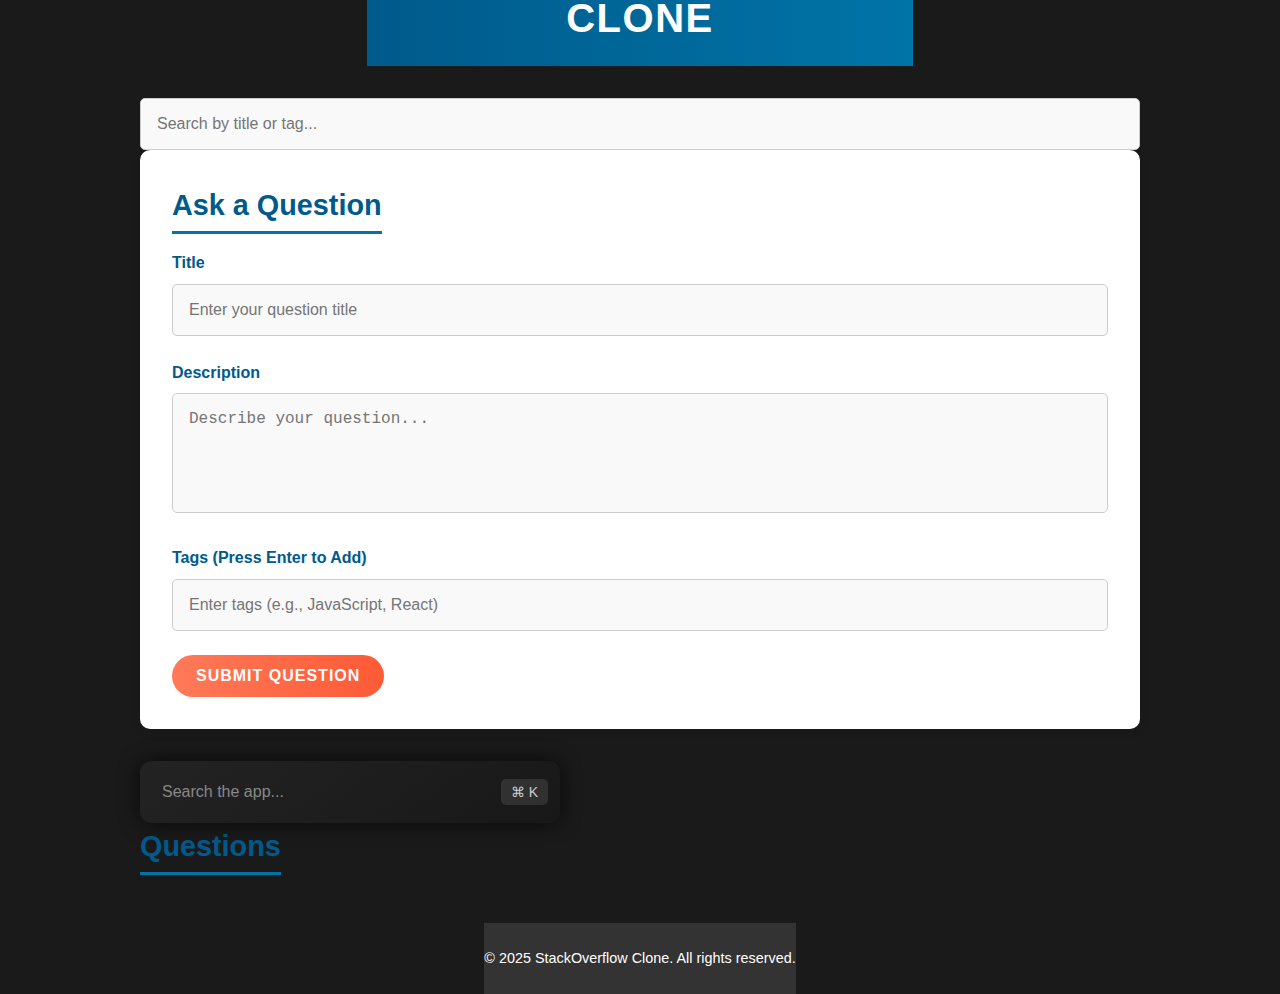
<file: index.html>
<!DOCTYPE html>
    <html lang="en">
    <head>
    <meta charset="UTF-8">
    <meta name="viewport" content="width=device-width, initial-scale=1.0">
    <title>StackOverflow Clone</title>
    <link rel="stylesheet" href="styles.css">
    </head>
    <body>
    <header>
        <div class="container">
        <h1>StackOverflow Clone</h1>
        </div>
    </header>
    <main class="container">
        <section id="search-bar">
        <input type="text" id="search-input" placeholder="Search by title or tag...">
        </section>
        
        <section id="question-form">
        <h2>Ask a Question</h2>
        <div class="form-group">
            <label for="question-title">Title</label>
            <input type="text" id="question-title" placeholder="Enter your question title" required>
        </div>
        <div class="form-group">
            <label for="question-description">Description</label>
            <textarea id="question-description" placeholder="Describe your question..." required></textarea>
        </div>
        <div class="form-group">
            <label for="tags">Tags (Press Enter to Add)</label>
            <input type="text" id="tags" placeholder="Enter tags (e.g., JavaScript, React)" />
            <div id="tags-container"></div>
        </div>
        <button id="submit-question" class="btn">Submit Question</button>
        </section>


        <div class="search-container">
            <input type="text" placeholder="Search the app..." class="search-input" />
            <button class="shortcut-button">⌘ K</button>
        </div>
        
        
        <section id="question-list">
        <h2>Questions</h2>
        <ul id="questions"></ul>
        </section>
    </main>
    
    <footer>
        <p>&copy; 2025 StackOverflow Clone. All rights reserved.</p>
    </footer>
    <script src="script.js"></script>
    </body>
    </html>
</file>
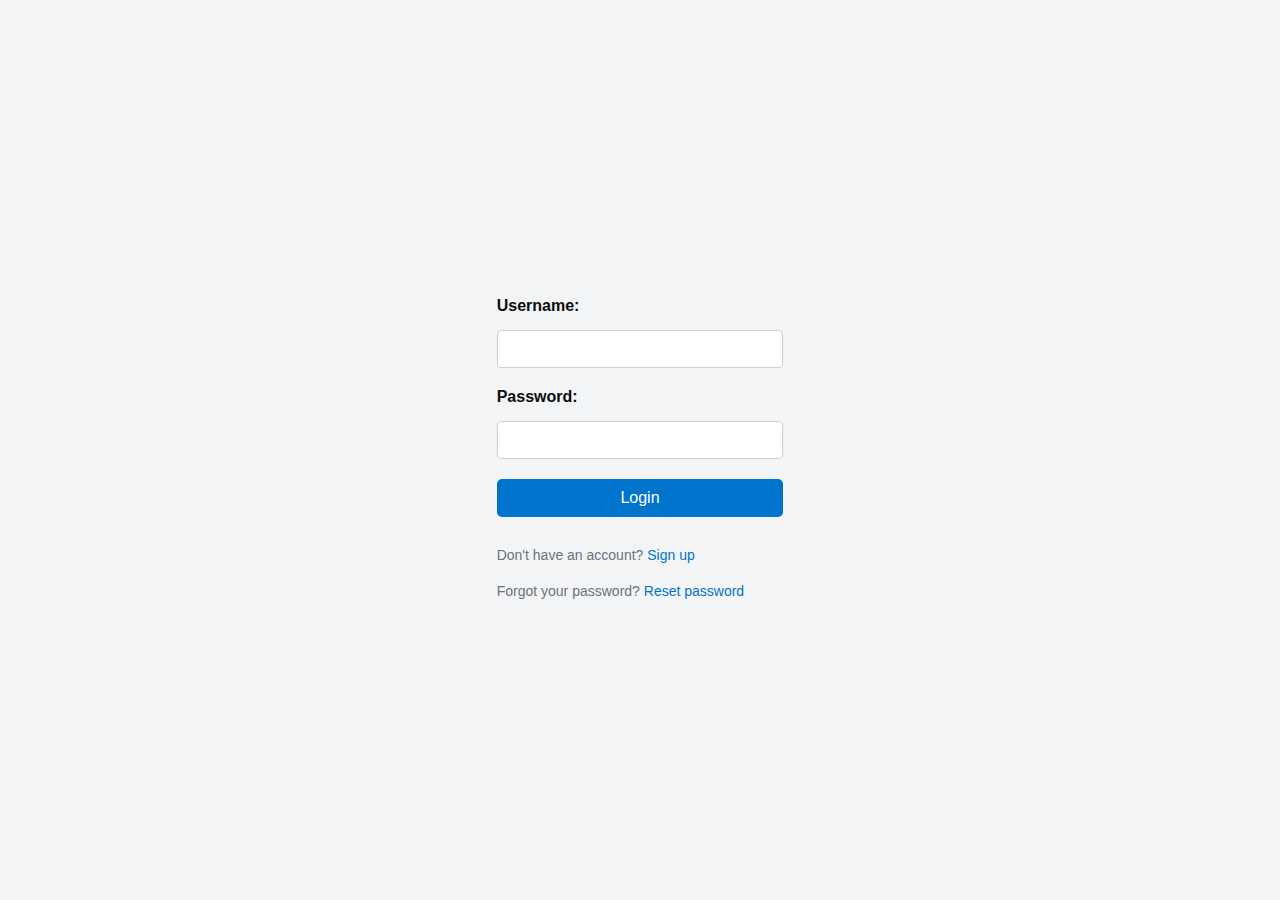
<file: login.html>
<!DOCTYPE html>
<html lang="en">
<head>
    <meta charset="UTF-8">
    <meta name="viewport" content="width=device-width, initial-scale=1.0">
    <title>Login</title>
    <link rel="stylesheet" href="login.css">
</head>
<body>
    
    <form action="index.html" method="post">
        <label for="username">Username:</label>
        <input type="text" id="username" name="username" required>
        <label for="password">Password:</label>
        <input type="password" id="password" name="password" required>
        <button type="submit">Login</button>
        <p>Don't have an account? <a href="signup.html">Sign up</a></p>
        <p>Forgot your password? <a href="reset-password.html">Reset password</a></p>
    </form>
    <script src="login.js"></script>
</body>
</html>
</file>
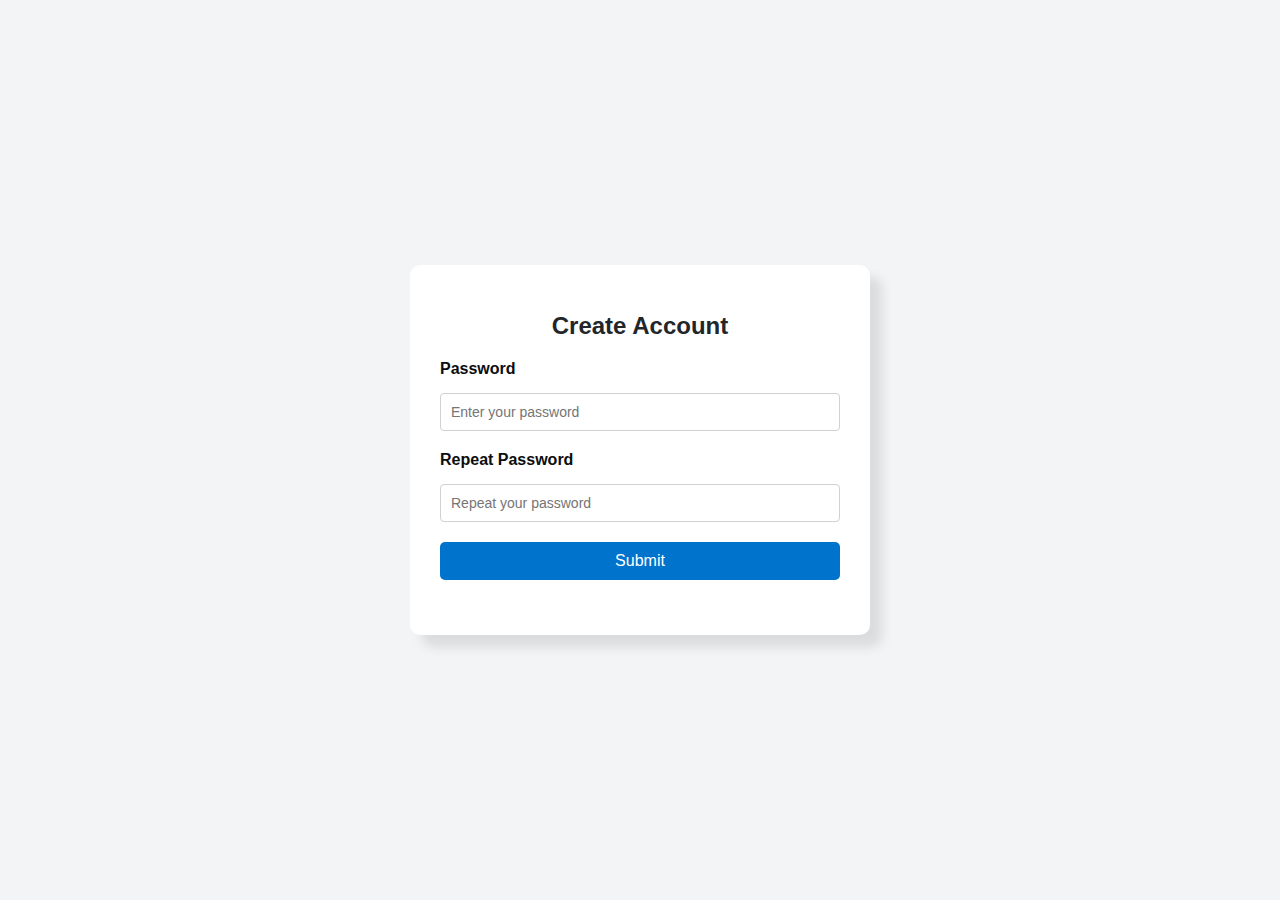
<file: reset-password.html>
<!DOCTYPE html>
<html lang="en">
<head>
    <meta charset="UTF-8">
    <meta name="viewport" content="width=device-width, initial-scale=1.0">
    <title>Repeat Password</title>
    <link rel="stylesheet" href="repeat-password.css">
</head>
<body>
    <div class="container">
        <h1>Create Account</h1>
        <form id="repeatPasswordForm">
            <label for="password">Password</label>
            <input type="password" id="password" placeholder="Enter your password" required>

            <label for="repeat-password">Repeat Password</label>
            <input type="password" id="repeat-password" placeholder="Repeat your password" required>

            <button type="submit">Submit</button>

            <p id="message"></p>
        </form>
    </div>
    <script src="repeat-password.js"></script>
</body>
</html>
</file>
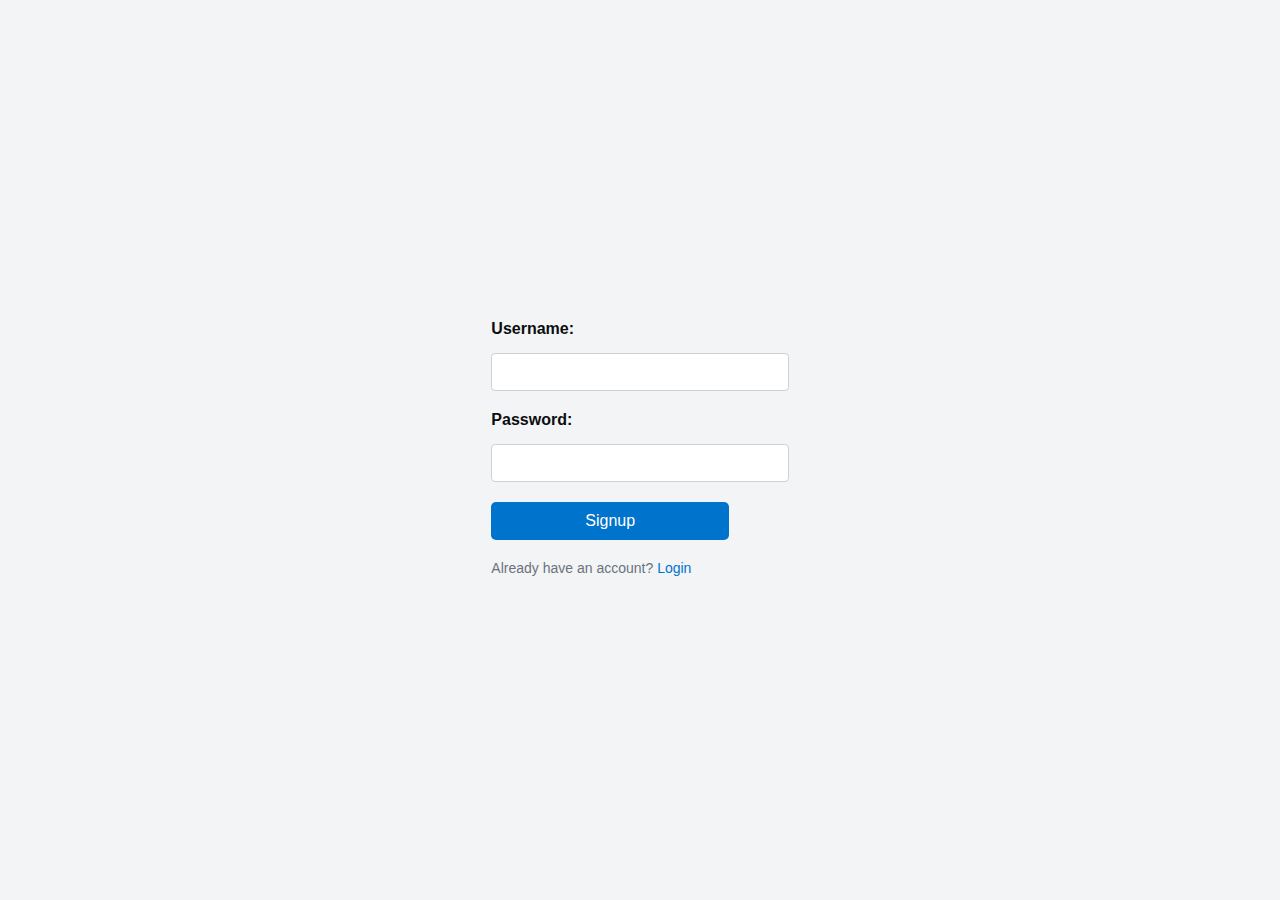
<file: signup.html>
<!DOCTYPE html>
<html lang="en">
<head>
    <meta charset="UTF-8">
    <meta name="viewport" content="width=device-width, initial-scale=1.0">
    <title>Signup</title>
    <link rel="stylesheet" href="signup.css">
</head>
<body>
    <form action="index.html" method="post">
        <label for="username">Username:</label>
        <input type="text" id="username" name="username" required>
        <label for="password">Password:</label>
        <input type="password" id="password" name="password" required>
        <button type="submit">Signup</button>
        <p>Already have an account? <a href="login.html">Login</a></p>
    </form>
    <script src="signup.js"></script>
</body>
</html>
</file>
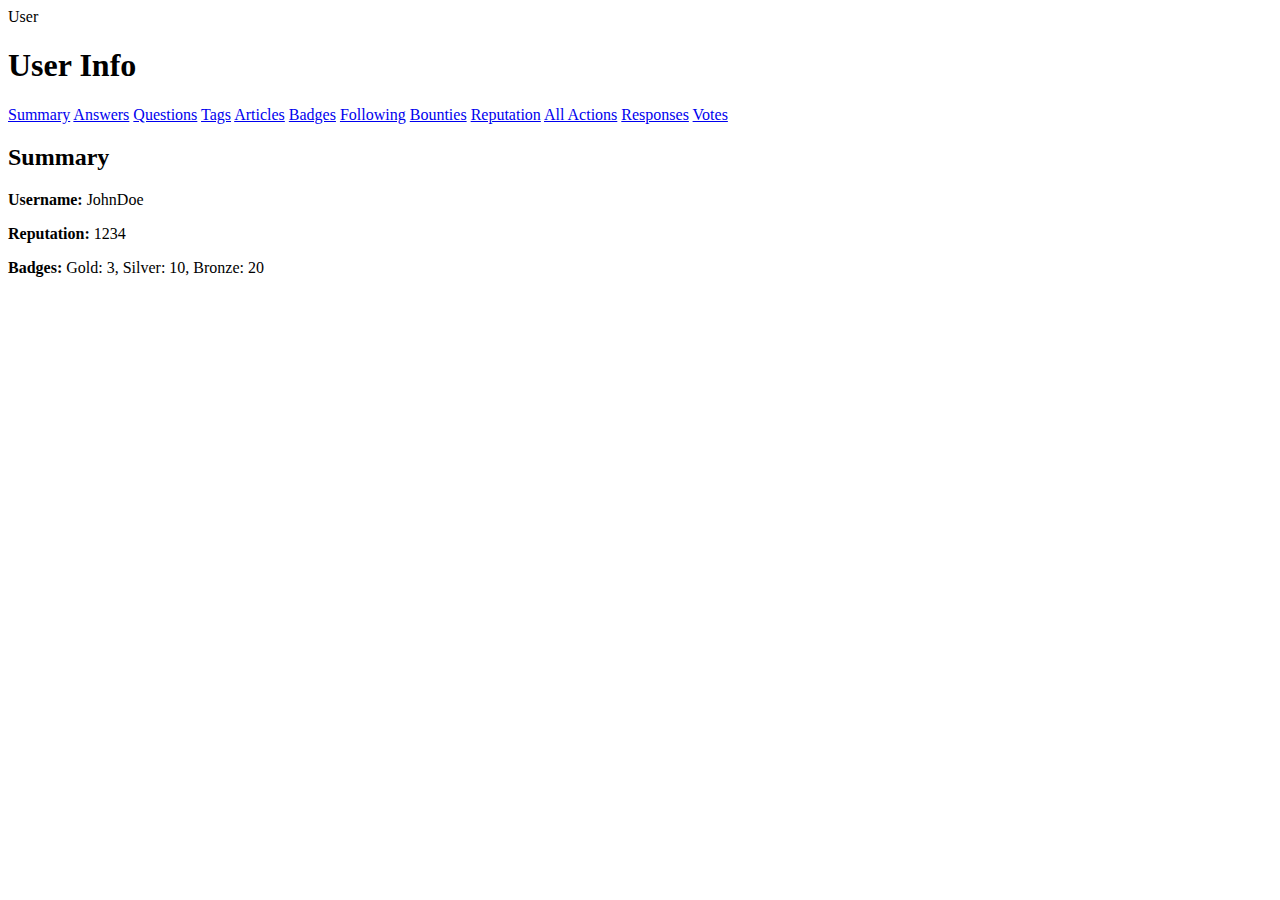
<file: user-info.html>
<!DOCTYPE html>
<html lang="en">
<head>
<meta charset="UTF-8">
<meta name="viewport" content="width=device-width, initial-scale=1.0">
<title>User Info</title>
<link rel="stylesheet" href="user-info.css">
</head>
<body>
<!-- Circle for User Info -->
<div id="user-circle" onclick="goToUserInfoPage()">User</div>

<!-- User Info Page -->
<div id="user-info">
  <header>
    <h1>User Info</h1>
    <nav id="user-options">
      <a href="#summary">Summary</a>
      <a href="#answers">Answers</a>
      <a href="#questions">Questions</a>
      <a href="#tags">Tags</a>
      <a href="#articles">Articles</a>
      <a href="#badges">Badges</a>
      <a href="#following">Following</a>
      <a href="#bounties">Bounties</a>
      <a href="#reputation">Reputation</a>
      <a href="#all-actions">All Actions</a>
      <a href="#responses">Responses</a>
      <a href="#votes">Votes</a>
    </nav>
  </header>
  <main id="user-content">
    <article id="summary">
      <h2>Summary</h2>

      <!-- Dynamic content will be added here -->
    </article>
    <article id="answers">

      <h2>Answers</h2>
      <!-- Dynamic content will be added here -->
    </article>
    <article id="questions">
      <h2>Questions</h2>
      
      <!-- Dynamic content will be added here -->
    </article>
    <article id="tags">
      <h2>Tags</h2>
      <p>Manage and explore your tags here.</p>
    </article>
    <article id="articles">
      <h2>Articles</h2>
      <p>Write and manage articles here.</p>
    </article>
    <article id="badges">
      <h2>Badges</h2>
      <p>Explore your earned badges.</p>
    </article>
    <article id="following">
      <h2>Following</h2>
      <p>See who and what you're following.</p>
    </article>
    <article id="bounties">
      <h2>Bounties</h2>
      <p>Manage your bounties here.</p>
    </article>
    <article id="reputation">
      <h2>Reputation</h2>
      <p>Check your reputation points.</p>
    </article>
    <article id="all-actions">
      <h2>All Actions</h2>
      <p>View all your actions in one place.</p>
    </article>
    <article id="responses">
      <h2>Responses</h2>
      <p>Check responses to your posts.</p>
    </article>
    <article id="votes">
      <h2>Votes</h2>
      <p>Review your voting activity.</p>
    </article>
  </main>
</div>

<script src="user-info.js"></script>
</body>
</html>
</file>
<file: login.css>
body {
    font-family: Arial, sans-serif;
    display: flex;
    justify-content: center;
    align-items: center;
    height: 100vh;
    margin: 0;
    background-color: #f3f4f6; /* Light gray background */
}

.container {
    background-color: white;
    border-radius: 10px;
    box-shadow: 12px 12px 12px rgba(0, 0, 0, 0.1);
    padding: 30px;
    text-align: center;
    width: 400px;
}

h1 {
    font-size: 22px;
    color: #232629;
    margin-bottom: 20px;
}

form label {
    font-weight: bold;
    color: #0c0d0e;
    text-align: left;
    display: block;
    margin: 10px 0 5px;
}

form input {
    width: 100%;
    padding: 10px;
    margin: 10px 0;
    box-sizing: border-box;
    border: 1px solid #ced0d4;
    border-radius: 4px;
    font-size: 14px;
}

form input:focus {
    outline: none;
    border-color: #0073cc;
    box-shadow: 0 0 3px rgba(0, 115, 204, 0.5);
}

button {
    background-color: #0073cc;
    border: none;
    color: white;
    padding: 10px 20px;
    text-align: center;
    font-size: 16px;
    margin: 10px 0;
    cursor: pointer;
    border-radius: 5px;
    width: 100%;
}

button:hover {
    background-color: #005999;
}

p {
    font-size: 14px;
    color: #6a737c;
    margin-top: 20px;
}

a {
    color: #0073cc;
    text-decoration: none;
}

a:hover {
    text-decoration: underline;
}
</file>
<file: repeat-password.css>
body {
    font-family: Arial, sans-serif;
    display: flex;
    justify-content: center;
    align-items: center;
    height: 100vh;
    margin: 0;
    background-color: #f3f4f6; /* Light gray background */
}

.container {
    background-color: white;
    border-radius: 10px;
    box-shadow: 12px 12px 12px rgba(0, 0, 0, 0.1);
    padding: 30px;
    text-align: center;
    width: 400px;
}

h1 {
    font-size: 24px;
    color: #232629;
    margin-bottom: 20px;
}

form label {
    font-weight: bold;
    color: #0c0d0e;
    text-align: left;
    display: block;
    margin: 10px 0 5px;
}

form input {
    width: 100%;
    padding: 10px;
    margin: 10px 0;
    box-sizing: border-box;
    border: 1px solid #ced0d4;
    border-radius: 4px;
    font-size: 14px;
}

form input:focus {
    outline: none;
    border-color: #0073cc;
    box-shadow: 0 0 3px rgba(0, 115, 204, 0.5);
}

button {
    background-color: #0073cc;
    border: none;
    color: white;
    padding: 10px 20px;
    text-align: center;
    font-size: 16px;
    margin: 10px 0;
    cursor: pointer;
    border-radius: 5px;
    width: 100%;
}

button:hover {
    background-color: #005999;
}

#message {
    font-size: 14px;
    margin-top: 15px;
    color: red; /* Default color for error messages */
}
</file>
<file: signup.css>
body {
    font-family: Arial, sans-serif;
    display: flex;
    justify-content: center;
    align-items: center;
    height: 100vh;
    margin: 0;
    background-color: #f3f4f6; /* Light gray background */
}

.container {
    background-color: white;
    border-radius: 10px;
    box-shadow: 12px 12px 12px rgba(0, 0, 0, 0.1);
    padding: 30px;
    text-align: center;
    width: 400px;
}

h1 {
    font-size: 24px;
    color: #232629;
    margin-bottom: 20px;
    font-weight: bold;
    margin-block-start: 0.83em;
    margin-block-end: 0.83em;
    margin-inline-start: 0px;
    margin-inline-end: 0px;
    unicode-bidi: isolate;
}

form label {
    font-weight: bold;
    color: #0c0d0e;
    text-align: left;
    display: block;
    margin: 10px 0 5px;
}

form input {
    width: 100%;
    padding: 10px;
    margin: 10px 0;
    box-sizing: border-box;
    border: 1px solid #ced0d4;
    border-radius: 4px;
    font-size: 14px;
}

form input:focus {
    outline: none;
    border-color: #0073cc;
    box-shadow: 0 0 3px rgba(0, 115, 204, 0.5);
}

button {
    background-color: #0073cc;
    border: none;
    color: white;
    padding: 10px 20px;
    text-align: center;
    font-size: 16px;
    margin: 10px 0;
    cursor: pointer;
    border-radius: 5px;
    width: 80%;
}

button:hover {
    background-color: #005999;
}

p {
    font-size: 14px;
    color: #6a737c;
    margin-top: 10px;
}

a {
    color: #0073cc;
    text-decoration: none;
}

a:hover {
    text-decoration: underline;
}
</file>
<file: user-info.css>
/* Profile Circle */
#user-profile {
    position: absolute;
    top: 20px;
    right: 20px;
    width: 50px;
    height: 50px;
    background-color: #0074a7;
    color: white;
    font-size: 1.5rem;
    font-weight: bold;
    display: flex;
    justify-content: center;
    align-items: center;
    border-radius: 50%;
    cursor: pointer;
    transition: transform 0.3s, background-color 0.3s;
  }
  
  #user-profile:hover {
    transform: scale(1.1);
    background-color: #005a8b;
  }
</file>
<file: styles.css>
/* General Reset */
* {
    margin: 0;
    padding: 0;
    box-sizing: border-box;
}
  
body {
    font-family: 'Lato', 'Arial', sans-serif;
    line-height: 1.6;
    color: #333;
    min-height: 100vh;
    flex-direction: column;
    background-color: #1a1a1a; /* Dark background */
    display: flex;
    justify-content: center;
    align-items: center;
    height: 100vh;
    margin: 0;
}
  
/* Header */
header {
    background: linear-gradient(90deg, #005a8b, #0074a7); /* Blue gradient */
    color: white;
    padding: 1rem 0;
    text-align: center;
}
  
header h1 {
    font-size: 2.5rem;
    font-weight: bold;
    text-transform: uppercase;
    letter-spacing: 1.5px;
}
  
/* Search Bar */
.search-container {
    position: relative;
    display: flex;
    align-items: center;
    background: linear-gradient(145deg, #232323, #181818); /* Dark gradient background */
    border-radius: 12px;
    padding: 12px;
    width: 420px; /* Adjusted width */
    box-shadow: 0 0 20px rgba(0, 0, 0, 0.7);
}
  
.search-input {
    flex: 1;
    background: transparent;
    border: none;
    color: black; /* Input text color set to black */
    font-size: 16px;
    outline: none;
    padding: 10px;
    border-radius: 6px;
    transition: box-shadow 0.3s ease-in-out;
}
  
.search-input::placeholder {
    color: #888;
}
  
.search-container:hover .search-input {
    box-shadow: 0 0 8px #ff9800, 0 0 15px #e91e63; /* Gradient glow */
}
  
.shortcut-button {
    background: rgba(255, 255, 255, 0.1);
    border: none;
    color: #ccc;
    font-size: 14px;
    padding: 5px 10px;
    margin-left: 10px;
    border-radius: 5px;
    cursor: pointer;
    transition: background 0.3s ease;
}
  
.shortcut-button:hover {
    background: rgba(255, 255, 255, 0.2);
}
  
/* Main Content */
main {
    flex: 1;
    padding: 2rem 0;
}
  
.container {
    width: 90%;
    max-width: 1000px;
    margin: 0 auto;
}
  
h2 {
    margin-bottom: 1rem;
    font-size: 1.8rem;
    color: #005a8b;
    font-weight: 700;
    border-bottom: 3px solid #0074a7;
    display: inline-block;
    padding-bottom: 0.2rem;
}
  
/* Form */
#question-form {
    background: white;
    padding: 2rem;
    border-radius: 10px;
    box-shadow: 0 4px 8px rgba(0, 0, 0, 0.1);
    margin-bottom: 2rem;
    transition: transform 0.3s, box-shadow 0.3s;
}
  
#question-form:hover {
    transform: translateY(-5px);
    box-shadow: 0 8px 16px rgba(0, 0, 0, 0.15);
}
  
.form-group {
    margin-bottom: 1.5rem;
}
  
label {
    display: block;
    margin-bottom: 0.5rem;
    font-weight: bold;
    color: #005a8b;
}
  
input, textarea {
    width: 100%;
    padding: 1rem;
    border: 1px solid #ccc;
    border-radius: 5px;
    font-size: 1rem;
    background-color: #f9f9f9;
    color: black; /* Input text color set to black */
    transition: border-color 0.3s, background-color 0.3s;
}
  
input:focus, textarea:focus {
    border-color: #0074a7;
    background-color: #fff;
    outline: none;
}
  
textarea {
    resize: none;
    height: 120px;
}
  
/* Buttons */
.btn {
    background: linear-gradient(90deg, #ff7a59, #ff5a36); /* Vibrant orange gradient */
    color: white;
    border: none;
    padding: 0.75rem 1.5rem;
    font-size: 1rem;
    border-radius: 50px;
    cursor: pointer;
    font-weight: bold;
    text-transform: uppercase;
    letter-spacing: 1px;
    transition: background 0.3s, transform 0.3s;
}
  
.btn:hover {
    background: linear-gradient(90deg, #ff5a36, #ff7a59); /* Reverse gradient */
    transform: translateY(-3px);
}
  
.btn:active {
    transform: translateY(1px);
}
  
/* Footer */
footer {
    background: #333;
    color: white;
    text-align: center;
    padding: 1.5rem 0;
    font-size: 0.9rem;
    margin-top: auto;
}
</file>
